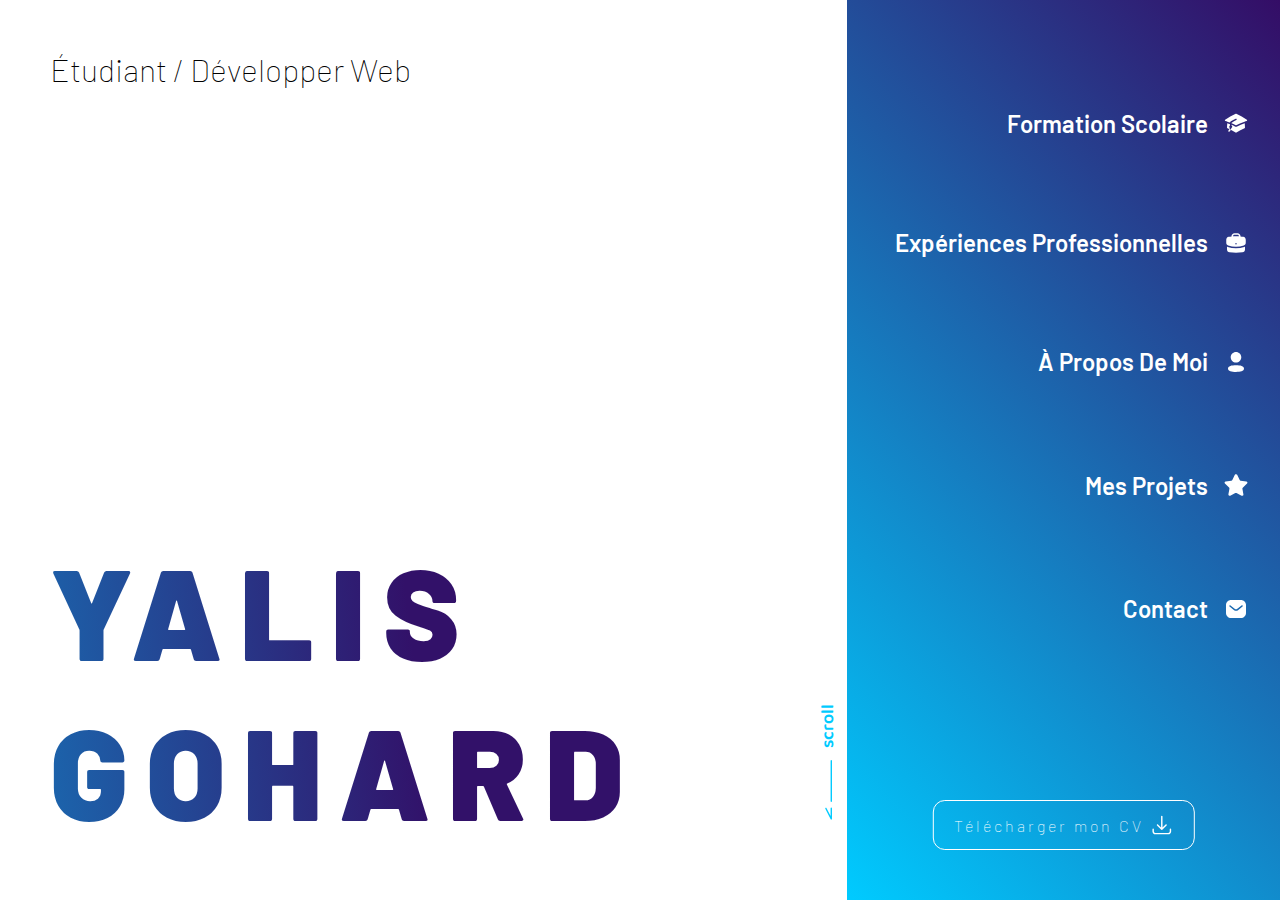
<file: index.html>
<!DOCTYPE html>
<html lang="en">
  <head>
    <meta charset="UTF-8" />
    <meta name="viewport" content="width=device-width, initial-scale=1.0" />
    <link rel="stylesheet" href="src/style/style.css" />
    <link rel="icon" href="src/img/pp.png" type="image/png" />
    <title>Yalis Gohard | Portfolio</title>
  </head>
  <body>
    <nav id="main-nav">
      <ul>
        <li>
          <a href="#formation-scolaire">
            <span>Formation Scolaire</span>
            <svg
              width="32"
              height="32"
              viewBox="0 0 32 32"
              fill="none"
              xmlns="http://www.w3.org/2000/svg"
            >
              <path
                d="M15.5997 3.74039C15.855 3.62886 16.1452 3.62886 16.4005 3.74039C21.3589 5.90681 26.0583 8.55516 30.4394 11.6261C30.7564 11.8483 30.9167 12.2336 30.8508 12.6151C30.7849 12.9967 30.5047 13.3059 30.1315 13.4089C29.2182 13.661 28.3129 13.9325 27.4158 14.2218C23.7743 15.3962 20.269 16.8738 16.9295 18.625L16.9252 18.6273C16.7738 18.7067 16.6227 18.7867 16.472 18.8672C16.1775 19.0246 15.8239 19.0246 15.5294 18.8672C15.3773 18.7859 15.2248 18.7052 15.0719 18.625C13.4206 17.7591 11.7288 16.9601 10 16.2315V15.9333C10 15.7581 10.0899 15.6027 10.229 15.5185C12.2358 14.3027 14.3058 13.1809 16.433 12.1591C16.9308 11.92 17.1405 11.3226 16.9014 10.8248C16.6623 10.3269 16.0649 10.1172 15.567 10.3563C13.3814 11.4062 11.2545 12.5588 9.19266 13.8079C8.58815 14.1741 8.18177 14.7735 8.04809 15.445C6.9082 15.0066 5.75332 14.5981 4.58439 14.2212C3.68729 13.9319 2.78192 13.6609 1.86873 13.4089C1.4955 13.3059 1.21528 12.9967 1.14939 12.6151C1.08349 12.2336 1.24377 11.8483 1.56082 11.6261C5.94194 8.55515 10.6413 5.90681 15.5997 3.74039Z"
                fill="currentColor"
              />
              <path
                d="M17.4145 20.6312C20.6663 18.8937 24.0828 17.4249 27.6344 16.2541C27.8134 18.1405 27.9277 20.0457 27.975 21.9673C27.9852 22.3796 27.7412 22.7558 27.3606 22.9147C23.5591 24.5019 19.9432 26.4454 16.5546 28.7036C16.2188 28.9274 15.7813 28.9274 15.4455 28.7036C12.0569 26.4454 8.44097 24.5019 4.63946 22.9147C4.25888 22.7558 4.01488 22.3796 4.02504 21.9673C4.07238 20.0455 4.18668 18.1403 4.3657 16.2537C5.5937 16.6585 6.80554 17.0989 8 17.5737V19.2676C7.4022 19.6134 7 20.2597 7 21C7 21.6604 7.32011 22.2461 7.81363 22.6103C7.69427 23.1178 7.51763 23.6144 7.28369 24.09C7.88729 24.3749 8.48571 24.6689 9.0788 24.9719C9.41658 24.2849 9.66149 23.5639 9.81352 22.8276C10.5127 22.5159 11 21.8149 11 21C11 20.2597 10.5978 19.6134 10 19.2676V18.4079C11.5619 19.0903 13.0918 19.8324 14.5869 20.6312C15.4703 21.1033 16.5311 21.1033 17.4145 20.6312Z"
                fill="currentColor"
              />
              <path
                d="M5.94963 25.9497C6.50847 25.3909 6.95336 24.7614 7.28369 24.09C7.88729 24.3749 8.48571 24.6689 9.0788 24.9719C8.65406 25.8357 8.08218 26.6456 7.36384 27.3639C6.97332 27.7545 6.34016 27.7545 5.94963 27.3639C5.55911 26.9734 5.55911 26.3403 5.94963 25.9497Z"
                fill="currentColor"
              />
            </svg>
          </a>
        </li>
        <li>
          <a href="#experiences-professionnelle">
            <span>Expériences Professionnelles</span>
            <svg
              width="32"
              height="32"
              viewBox="0 0 32 32"
              fill="none"
              xmlns="http://www.w3.org/2000/svg"
            >
              <path
                fill-rule="evenodd"
                clip-rule="evenodd"
                d="M10 7C10 4.79086 11.7909 3 14 3H18C20.2091 3 22 4.79086 22 7V7.2733C23.2433 7.38712 24.4765 7.53595 25.6987 7.71882C27.6375 8.00891 29 9.69551 29 11.6076V15.6519C29 17.2667 28.0218 18.7883 26.4183 19.3214C23.1421 20.4107 19.6389 21 16 21C12.3612 21 8.85789 20.4106 5.58169 19.3214C3.97819 18.7883 3 17.2667 3 15.6518V11.6076C3 9.69551 4.36254 8.00891 6.30128 7.71882C7.52347 7.53595 8.75671 7.38712 10 7.2733V7ZM20 7V7.1211C18.6769 7.04075 17.3431 7 16 7C14.6569 7 13.3231 7.04075 12 7.1211V7C12 5.89543 12.8954 5 14 5H18C19.1046 5 20 5.89543 20 7ZM16 18C16.5523 18 17 17.5523 17 17C17 16.4477 16.5523 16 16 16C15.4477 16 15 16.4477 15 17C15 17.5523 15.4477 18 16 18Z"
                fill="currentColor"
              />
              <path
                d="M4 24.5333V20.8052C4.29738 20.9683 4.61463 21.1075 4.95071 21.2193C8.42783 22.3753 12.144 23 16 23C19.856 23 23.5722 22.3753 27.0493 21.2193C27.3854 21.1076 27.7026 20.9684 28 20.8053V24.5333C28 26.4692 26.6037 28.17 24.6358 28.4313C21.81 28.8064 18.9274 29 16 29C13.0726 29 10.19 28.8064 7.36418 28.4313C5.39632 28.17 4 26.4692 4 24.5333Z"
                fill="currentColor"
              />
            </svg>
          </a>
        </li>
        <li>
          <a href="#a-propos-de-moi">
            <span>à Propos de moi</span>
            <svg
              width="32"
              height="32"
              viewBox="0 0 32 32"
              fill="none"
              xmlns="http://www.w3.org/2000/svg"
            >
              <path
                fill-rule="evenodd"
                clip-rule="evenodd"
                d="M23.0586 9.72136C23.0586 13.6374 19.9188 16.7774 16 16.7774C12.0825 16.7774 8.94133 13.6374 8.94133 9.72136C8.94133 5.80532 12.0825 2.66663 16 2.66663C19.9188 2.66663 23.0586 5.80532 23.0586 9.72136ZM16 29.3333C10.2165 29.3333 5.33331 28.3933 5.33331 24.7666C5.33331 21.1385 10.2472 20.2319 16 20.2319C21.7848 20.2319 26.6666 21.1719 26.6666 24.7986C26.6666 28.4266 21.7528 29.3333 16 29.3333Z"
                fill="currentColor"
              />
            </svg>
          </a>
        </li>
        <li>
          <a href="#mes-projets">
            <span>Mes Projets</span>
            <svg
              width="40"
              height="40"
              viewBox="6 0 28 40"
              fill="none"
              xmlns="http://www.w3.org/2000/svg"
            >
              <path
                d="M27.8913 23.0935C27.546 23.4282 27.3873 23.9122 27.466 24.3868L28.6513 30.9468C28.7513 31.5028 28.5166 32.0655 28.0513 32.3868C27.5953 32.7202 26.9886 32.7602 26.4913 32.4935L20.586 29.4135C20.3806 29.3042 20.1526 29.2455 19.9193 29.2388H19.558C19.4326 29.2575 19.31 29.2975 19.198 29.3588L13.2913 32.4535C12.9993 32.6002 12.6686 32.6522 12.3446 32.6002C11.5553 32.4508 11.0286 31.6988 11.158 30.9055L12.3446 24.3455C12.4233 23.8668 12.2646 23.3802 11.9193 23.0402L7.10464 18.3735C6.70197 17.9828 6.56197 17.3962 6.74597 16.8668C6.92464 16.3388 7.38064 15.9535 7.93131 15.8668L14.558 14.9055C15.062 14.8535 15.5046 14.5468 15.7313 14.0935L18.6513 8.10683C18.7206 7.9735 18.81 7.85083 18.918 7.74683L19.038 7.6535C19.1006 7.58416 19.1726 7.52683 19.2526 7.48016L19.398 7.42683L19.6246 7.3335H20.186C20.6873 7.3855 21.1286 7.6855 21.3593 8.1335L24.318 14.0935C24.5313 14.5295 24.946 14.8322 25.4246 14.9055L32.0513 15.8668C32.6113 15.9468 33.0793 16.3335 33.2646 16.8668C33.4393 17.4015 33.2886 17.9882 32.878 18.3735L27.8913 23.0935Z"
                fill="currentColor"
              />
            </svg>
          </a>
        </li>
        <li>
          <a href="#contact">
            <span>Contact</span>
            <svg
              width="32"
              height="32"
              viewBox="0 0 32 32"
              fill="none"
              xmlns="http://www.w3.org/2000/svg"
            >
              <path
                fill-rule="evenodd"
                clip-rule="evenodd"
                d="M22.5858 4C24.3738 4 26.0938 4.70667 27.3592 5.97467C28.6258 7.24 29.3338 8.94667 29.3338 10.7333V21.2667C29.3338 24.9867 26.3072 28 22.5858 28H9.41384C5.69251 28 2.66718 24.9867 2.66718 21.2667V10.7333C2.66718 7.01333 5.67917 4 9.41384 4H22.5858ZM24.7072 12.72L24.8138 12.6133C25.1325 12.2267 25.1325 11.6667 24.7992 11.28C24.6138 11.0813 24.3592 10.96 24.0938 10.9333C23.8138 10.9187 23.5472 11.0133 23.3458 11.2L17.3338 16C16.5605 16.6413 15.4525 16.6413 14.6672 16L8.66718 11.2C8.25251 10.8933 7.67918 10.9333 7.33384 11.2933C6.97384 11.6533 6.93384 12.2267 7.23918 12.6267L7.41384 12.8L13.4805 17.5333C14.2272 18.12 15.1325 18.44 16.0805 18.44C17.0258 18.44 17.9472 18.12 18.6925 17.5333L24.7072 12.72Z"
                fill="currentColor"
              />
            </svg>
          </a>
        </li>
      </ul>
      <div>
        <a href="src/img/CV.pdf" download="Yalis Gohard - CV">
          Télécharger mon CV
          <svg
            width="25"
            height="24"
            viewBox="0 0 25 24"
            fill="none"
            xmlns="http://www.w3.org/2000/svg"
          >
            <path
              fill-rule="evenodd"
              clip-rule="evenodd"
              d="M12.5 2.25C12.9142 2.25 13.25 2.58579 13.25 3V14.6893L16.4697 11.4697C16.7626 11.1768 17.2374 11.1768 17.5303 11.4697C17.8232 11.7626 17.8232 12.2374 17.5303 12.5303L13.0303 17.0303C12.7374 17.3232 12.2626 17.3232 11.9697 17.0303L7.46967 12.5303C7.17678 12.2374 7.17678 11.7626 7.46967 11.4697C7.76256 11.1768 8.23744 11.1768 8.53033 11.4697L11.75 14.6893V3C11.75 2.58579 12.0858 2.25 12.5 2.25ZM3.5 15.75C3.91421 15.75 4.25 16.0858 4.25 16.5V18.75C4.25 19.5784 4.92157 20.25 5.75 20.25H19.25C20.0784 20.25 20.75 19.5784 20.75 18.75V16.5C20.75 16.0858 21.0858 15.75 21.5 15.75C21.9142 15.75 22.25 16.0858 22.25 16.5V18.75C22.25 20.4069 20.9069 21.75 19.25 21.75H5.75C4.09315 21.75 2.75 20.4069 2.75 18.75V16.5C2.75 16.0858 3.08579 15.75 3.5 15.75Z"
              fill="currentColor"
            />
          </svg>
        </a>
      </div>
    </nav>
    <main>
      <div id="top">
        <p id="job">étudiant / Développer web</p>
        <h1>Yalis<br />Gohard</h1>
        <p id="scroll">
          scroll
          <svg
            width="86"
            height="11"
            viewBox="0 0 86 11"
            fill="none"
            xmlns="http://www.w3.org/2000/svg"
          >
            <path
              fill-rule="evenodd"
              clip-rule="evenodd"
              d="M84.8373 8.4925C85.3896 8.4925 85.8373 8.94021 85.8373 9.4925C85.8373 10.0448 85.3896 10.4925 84.8373 10.4925L26.8373 10.4925C26.285 10.4925 25.8373 10.0448 25.8373 9.4925C25.8373 8.94021 26.285 8.4925 26.8373 8.4925L84.8373 8.4925ZM16.8373 8.4925C17.3896 8.4925 17.8373 8.94021 17.8373 9.4925C17.8373 10.0448 17.3896 10.4925 16.8373 10.4925L1.83728 10.4925C1.76019 10.4925 1.68513 10.4838 1.61305 10.4673C1.21301 10.5096 0.810165 10.3064 0.616638 9.92655C0.365906 9.43446 0.561554 8.83229 1.05365 8.58156L16.0383 0.946487C16.5304 0.695755 17.1326 0.891414 17.3833 1.3835C17.634 1.87559 17.4384 2.47777 16.9463 2.7285L5.63382 8.4925H16.8373Z"
              fill="#00CBFF"
            />
          </svg>
        </p>
      </div>

      <div id="formation-scolaire">
        <div class="container-titre">
          <svg
            width="32"
            height="32"
            viewBox="0 0 32 32"
            fill="none"
            xmlns="http://www.w3.org/2000/svg"
          >
            <path
              d="M15.5997 3.74039C15.855 3.62886 16.1452 3.62886 16.4005 3.74039C21.3589 5.90681 26.0583 8.55516 30.4394 11.6261C30.7564 11.8483 30.9167 12.2336 30.8508 12.6151C30.7849 12.9967 30.5047 13.3059 30.1315 13.4089C29.2182 13.661 28.3129 13.9325 27.4158 14.2218C23.7743 15.3962 20.269 16.8738 16.9295 18.625L16.9252 18.6273C16.7738 18.7067 16.6227 18.7867 16.472 18.8672C16.1775 19.0246 15.8239 19.0246 15.5294 18.8672C15.3773 18.7859 15.2248 18.7052 15.0719 18.625C13.4206 17.7591 11.7288 16.9601 10 16.2315V15.9333C10 15.7581 10.0899 15.6027 10.229 15.5185C12.2358 14.3027 14.3058 13.1809 16.433 12.1591C16.9308 11.92 17.1405 11.3226 16.9014 10.8248C16.6623 10.3269 16.0649 10.1172 15.567 10.3563C13.3814 11.4062 11.2545 12.5588 9.19266 13.8079C8.58815 14.1741 8.18177 14.7735 8.04809 15.445C6.9082 15.0066 5.75332 14.5981 4.58439 14.2212C3.68729 13.9319 2.78192 13.6609 1.86873 13.4089C1.4955 13.3059 1.21528 12.9967 1.14939 12.6151C1.08349 12.2336 1.24377 11.8483 1.56082 11.6261C5.94194 8.55515 10.6413 5.90681 15.5997 3.74039Z"
              fill="currentColor"
            />
            <path
              d="M17.4145 20.6312C20.6663 18.8937 24.0828 17.4249 27.6344 16.2541C27.8134 18.1405 27.9277 20.0457 27.975 21.9673C27.9852 22.3796 27.7412 22.7558 27.3606 22.9147C23.5591 24.5019 19.9432 26.4454 16.5546 28.7036C16.2188 28.9274 15.7813 28.9274 15.4455 28.7036C12.0569 26.4454 8.44097 24.5019 4.63946 22.9147C4.25888 22.7558 4.01488 22.3796 4.02504 21.9673C4.07238 20.0455 4.18668 18.1403 4.3657 16.2537C5.5937 16.6585 6.80554 17.0989 8 17.5737V19.2676C7.4022 19.6134 7 20.2597 7 21C7 21.6604 7.32011 22.2461 7.81363 22.6103C7.69427 23.1178 7.51763 23.6144 7.28369 24.09C7.88729 24.3749 8.48571 24.6689 9.0788 24.9719C9.41658 24.2849 9.66149 23.5639 9.81352 22.8276C10.5127 22.5159 11 21.8149 11 21C11 20.2597 10.5978 19.6134 10 19.2676V18.4079C11.5619 19.0903 13.0918 19.8324 14.5869 20.6312C15.4703 21.1033 16.5311 21.1033 17.4145 20.6312Z"
              fill="currentColor"
            />
            <path
              d="M5.94963 25.9497C6.50847 25.3909 6.95336 24.7614 7.28369 24.09C7.88729 24.3749 8.48571 24.6689 9.0788 24.9719C8.65406 25.8357 8.08218 26.6456 7.36384 27.3639C6.97332 27.7545 6.34016 27.7545 5.94963 27.3639C5.55911 26.9734 5.55911 26.3403 5.94963 25.9497Z"
              fill="currentColor"
            />
          </svg>
          <h2>Formation Scolaire</h2>
          <hr />
        </div>

        <div class="container">
          <div class="container-school">
            <h3>Supinfo - Caen</h3>
            <div>
              <p>Bachelor of Engineering 2</p>
              <p>2022 | 2024</p>
            </div>
            <p class="description">
              Deuxième année de bachelor en cour d'obtention.
            </p>
          </div>
          <div class="container-school">
            <h3>lycée le verrier - Saint lô</h3>
            <div>
              <p>baccalauréat général</p>
              <p>2019 | 2022</p>
            </div>
            <p class="description">
              Spécialités Maths et NSI. Diplômé avec mention bien.
            </p>
          </div>
        </div>
      </div>

      <div id="experiences-professionnelle">
        <div class="container-titre">
          <svg
            width="32"
            height="32"
            viewBox="0 0 32 32"
            fill="none"
            xmlns="http://www.w3.org/2000/svg"
          >
            <path
              fill-rule="evenodd"
              clip-rule="evenodd"
              d="M10 7C10 4.79086 11.7909 3 14 3H18C20.2091 3 22 4.79086 22 7V7.2733C23.2433 7.38712 24.4765 7.53595 25.6987 7.71882C27.6375 8.00891 29 9.69551 29 11.6076V15.6519C29 17.2667 28.0218 18.7883 26.4183 19.3214C23.1421 20.4107 19.6389 21 16 21C12.3612 21 8.85789 20.4106 5.58169 19.3214C3.97819 18.7883 3 17.2667 3 15.6518V11.6076C3 9.69551 4.36254 8.00891 6.30128 7.71882C7.52347 7.53595 8.75671 7.38712 10 7.2733V7ZM20 7V7.1211C18.6769 7.04075 17.3431 7 16 7C14.6569 7 13.3231 7.04075 12 7.1211V7C12 5.89543 12.8954 5 14 5H18C19.1046 5 20 5.89543 20 7ZM16 18C16.5523 18 17 17.5523 17 17C17 16.4477 16.5523 16 16 16C15.4477 16 15 16.4477 15 17C15 17.5523 15.4477 18 16 18Z"
              fill="currentColor"
            />
            <path
              d="M4 24.5333V20.8052C4.29738 20.9683 4.61463 21.1075 4.95071 21.2193C8.42783 22.3753 12.144 23 16 23C19.856 23 23.5722 22.3753 27.0493 21.2193C27.3854 21.1076 27.7026 20.9684 28 20.8053V24.5333C28 26.4692 26.6037 28.17 24.6358 28.4313C21.81 28.8064 18.9274 29 16 29C13.0726 29 10.19 28.8064 7.36418 28.4313C5.39632 28.17 4 26.4692 4 24.5333Z"
              fill="currentColor"
            />
          </svg>
          <h2>Expériences Professionnelles</h2>
          <hr />
        </div>

        <div class="container">
          <div class="container-experience">
            <h3>développeur web</h3>
            <div>
              <p>Carnaval étudiant de caen</p>
              <p>07/2023 | 09/2023</p>
            </div>
            <p class="description">
              Pendant mon stage, j’ai conçu et développé le site web du Carnaval
              Étudiant de Caen.
            </p>
          </div>
          <div class="container-experience">
            <h3>Baby-sitter</h3>
            <div>
              <p>Baudre</p>
              <p>09/2022 | 12/2023</p>
            </div>
            <p class="description">
              Chaque samedi matin, j’assure la garde de trois enfants âgés de 6
              à 10 ans.
            </p>
          </div>
          <div class="container-experience">
            <h3>Poseur</h3>
            <div>
              <p>Publicité françois</p>
              <p>05/2023</p>
            </div>
            <ul class="description">
              <li>Travaille en coordination avec un coéquipier.</li>
              <li>Adaptabilité.</li>
            </ul>
          </div>
          <div class="container-experience">
            <h3>Manutentionnaire de quai</h3>
            <div>
              <p>Normatrans</p>
              <p>09/2022</p>
            </div>
            <ul class="description">
              <li>Travailler en équipe</li>
              <li>Un travail physique</li>
              <li>heure de nuit | 3h - 12h</li>
            </ul>
          </div>
          <div class="container-experience">
            <h3>Ostréiculteur</h3>
            <div>
              <p>Earl perron</p>
              <p>08/2021</p>
            </div>
            <ul class="description">
              <li>Travaille d'équipe.</li>
              <li>Flexibilité des horaires.</li>
              <li>Un travail physique.</li>
            </ul>
          </div>
          <div class="container-experience">
            <h3>Service informatique</h3>
            <div>
              <p>Maitres laitiers du cotentin</p>
              <p>2021</p>
            </div>
            <p class="description">
              Lors de ce stage, j’ai eu l’opportunité de découvrir les
              différents métiers du service informatique au sein de l’usine de
              Sottevast.
            </p>
          </div>
          <div class="container-experience">
            <h3>ingénieur agroalimentaire</h3>
            <div>
              <p>algaia</p>
              <p>12/2019</p>
            </div>
            <p class="description">
              Pendant mon stage, j’ai eu l’opportunité d’observer des travaux de
              recherche sur la valorisation des algues.
            </p>
          </div>
        </div>
      </div>

      <div id="a-propos-de-moi">
        <div class="container-titre">
          <svg
            width="32"
            height="32"
            viewBox="0 0 32 32"
            fill="none"
            xmlns="http://www.w3.org/2000/svg"
          >
            <path
              fill-rule="evenodd"
              clip-rule="evenodd"
              d="M23.0586 9.72136C23.0586 13.6374 19.9188 16.7774 16 16.7774C12.0825 16.7774 8.94133 13.6374 8.94133 9.72136C8.94133 5.80532 12.0825 2.66663 16 2.66663C19.9188 2.66663 23.0586 5.80532 23.0586 9.72136ZM16 29.3333C10.2165 29.3333 5.33331 28.3933 5.33331 24.7666C5.33331 21.1385 10.2472 20.2319 16 20.2319C21.7848 20.2319 26.6666 21.1719 26.6666 24.7986C26.6666 28.4266 21.7528 29.3333 16 29.3333Z"
              fill="currentColor"
            />
          </svg>
          <h2>à propos de moi</h2>
          <hr />
        </div>
        <p class="presentation">
          Actuellement en deuxième année d’un cursus de 5 ans préparant au titre
          d’Expert en Management des Systèmes d’Information à l’école SupInfo
          Caen. Développeur junior depuis ces 4 dernières années, et j’ai acquis
          une solide expérience dans des langages tels que Python, Java et C++.
          Mon domaine de prédilection est le développement web, où j’ai
          travaillé avec PHP, JavaScript, ainsi que divers frameworks associés.
        </p>
        <div class="container">
          <div class="competences">
            <h2>Compétences</h2>
            <ul class="description">
              <li>🕸️ HTML/CSS/JavaScript/PHP</li>
              <li>👨‍💻 Python, C, C++, Java</li>
              <li>✨ React, Nodejs</li>
              <li>🐘 Wordpress</li>
              <br />
              <li>👥 Travailler en équipe</li>
              <li>🔃 Adaptabilité</li>
              <li>💭 Créativité</li>
            </ul>
          </div>
          <div class="centres-d-interet">
            <h2>Centres d'intérêt</h2>
            <ul class="description">
              <li>🏍️ Moto</li>
              <li>💻 Développement web</li>
              <li>🏋️‍♂️ Développement musculaire</li>
            </ul>
          </div>
        </div>
      </div>

      <div id="mes-projets">
        <div class="container-titre">
          <svg
            width="40"
            height="40"
            viewBox="6 0 28 40"
            fill="none"
            xmlns="http://www.w3.org/2000/svg"
          >
            <path
              d="M27.8913 23.0935C27.546 23.4282 27.3873 23.9122 27.466 24.3868L28.6513 30.9468C28.7513 31.5028 28.5166 32.0655 28.0513 32.3868C27.5953 32.7202 26.9886 32.7602 26.4913 32.4935L20.586 29.4135C20.3806 29.3042 20.1526 29.2455 19.9193 29.2388H19.558C19.4326 29.2575 19.31 29.2975 19.198 29.3588L13.2913 32.4535C12.9993 32.6002 12.6686 32.6522 12.3446 32.6002C11.5553 32.4508 11.0286 31.6988 11.158 30.9055L12.3446 24.3455C12.4233 23.8668 12.2646 23.3802 11.9193 23.0402L7.10464 18.3735C6.70197 17.9828 6.56197 17.3962 6.74597 16.8668C6.92464 16.3388 7.38064 15.9535 7.93131 15.8668L14.558 14.9055C15.062 14.8535 15.5046 14.5468 15.7313 14.0935L18.6513 8.10683C18.7206 7.9735 18.81 7.85083 18.918 7.74683L19.038 7.6535C19.1006 7.58416 19.1726 7.52683 19.2526 7.48016L19.398 7.42683L19.6246 7.3335H20.186C20.6873 7.3855 21.1286 7.6855 21.3593 8.1335L24.318 14.0935C24.5313 14.5295 24.946 14.8322 25.4246 14.9055L32.0513 15.8668C32.6113 15.9468 33.0793 16.3335 33.2646 16.8668C33.4393 17.4015 33.2886 17.9882 32.878 18.3735L27.8913 23.0935Z"
              fill="currentColor"
            />
          </svg>
          <h2>Mes Projets</h2>
          <hr />
        </div>
        <div class="container-projets">
          <div class="projet">
            <h3>Puissance 4</h3>
            <div class="cropimg">
              <img src="src/img/puissance4.png" alt="" />
            </div>
            <p class="description">
              Réalisé en première année, ce Puissance 4 fut ma première
              expérience avec Matter.js, une solution pour la création de jeux
              en 2D bénéficiant d'une approche réaliste de la physique.
            </p>
            <a href="https://yalis-supinfo.github.io" target="_blank"
              >En Savoir Plus
              <svg
                xmlns="http://www.w3.org/2000/svg"
                width="19"
                height="18"
                viewBox="0 0 19 18"
                fill="none"
              >
                <path
                  fill-rule="evenodd"
                  clip-rule="evenodd"
                  d="M12.0347 1.6875L15.9722 1.6875C16.1214 1.6875 16.2645 1.74676 16.37 1.85225C16.4755 1.95774 16.5347 2.10082 16.5347 2.25V6.1875C16.5347 6.49816 16.2829 6.75 15.9722 6.75C15.6616 6.75 15.4097 6.49816 15.4097 6.1875V3.608L6.24498 12.7727C6.02531 12.9924 5.66915 12.9924 5.44948 12.7727C5.22981 12.5531 5.22981 12.1969 5.44948 11.9773L14.6142 2.8125L12.0347 2.8125C11.7241 2.8125 11.4722 2.56066 11.4722 2.25C11.4722 1.93934 11.7241 1.6875 12.0347 1.6875ZM4.15973 5.0625C3.53841 5.0625 3.03473 5.56618 3.03473 6.1875V14.0625C3.03473 14.6838 3.53841 15.1875 4.15973 15.1875H12.0347C12.656 15.1875 13.1597 14.6838 13.1597 14.0625V7.875C13.1597 7.56434 13.4116 7.3125 13.7222 7.3125C14.0329 7.3125 14.2847 7.56434 14.2847 7.875V14.0625C14.2847 15.3051 13.2774 16.3125 12.0347 16.3125H4.15973C2.91709 16.3125 1.90973 15.3051 1.90973 14.0625V6.1875C1.90973 4.94486 2.91709 3.9375 4.15973 3.9375H10.3472C10.6579 3.9375 10.9097 4.18934 10.9097 4.5C10.9097 4.81066 10.6579 5.0625 10.3472 5.0625H4.15973Z"
                  fill="#0F172A"
                />
              </svg>
            </a>
          </div>

          <div class="projet">
            <h3>Fox & Geese</h3>
            <div class="cropimg">
              <img src="src/img/fox&geese.png" alt="" />
            </div>
            <p class="description">
              Pour le projet de fin de ma première année a Supinfo j'ai réalisé
              le jeu Fox & Geese en python avec la bibliothèque pygame.
            </p>
            <a href="https://github.com/Yalis-supinfo/Fox-Geese" target="_blank"
              >En Savoir Plus
              <svg
                xmlns="http://www.w3.org/2000/svg"
                width="19"
                height="18"
                viewBox="0 0 19 18"
                fill="none"
              >
                <path
                  fill-rule="evenodd"
                  clip-rule="evenodd"
                  d="M12.0347 1.6875L15.9722 1.6875C16.1214 1.6875 16.2645 1.74676 16.37 1.85225C16.4755 1.95774 16.5347 2.10082 16.5347 2.25V6.1875C16.5347 6.49816 16.2829 6.75 15.9722 6.75C15.6616 6.75 15.4097 6.49816 15.4097 6.1875V3.608L6.24498 12.7727C6.02531 12.9924 5.66915 12.9924 5.44948 12.7727C5.22981 12.5531 5.22981 12.1969 5.44948 11.9773L14.6142 2.8125L12.0347 2.8125C11.7241 2.8125 11.4722 2.56066 11.4722 2.25C11.4722 1.93934 11.7241 1.6875 12.0347 1.6875ZM4.15973 5.0625C3.53841 5.0625 3.03473 5.56618 3.03473 6.1875V14.0625C3.03473 14.6838 3.53841 15.1875 4.15973 15.1875H12.0347C12.656 15.1875 13.1597 14.6838 13.1597 14.0625V7.875C13.1597 7.56434 13.4116 7.3125 13.7222 7.3125C14.0329 7.3125 14.2847 7.56434 14.2847 7.875V14.0625C14.2847 15.3051 13.2774 16.3125 12.0347 16.3125H4.15973C2.91709 16.3125 1.90973 15.3051 1.90973 14.0625V6.1875C1.90973 4.94486 2.91709 3.9375 4.15973 3.9375H10.3472C10.6579 3.9375 10.9097 4.18934 10.9097 4.5C10.9097 4.81066 10.6579 5.0625 10.3472 5.0625H4.15973Z"
                  fill="#0F172A"
                />
              </svg>
            </a>
          </div>

          <div class="projet">
            <h3>Mon Coiffeur Exclusif</h3>
            <div class="cropimg">
              <img src="src/img/coiffeur-exclusif.png" alt="" />
            </div>
            <p class="description">
              En réalisation de mon premier site internet professionnel. Fais
              pour le salon de coiffure Mon Coiffeur Exclusif.
            </p>
            <a href="" onclick="alert('le projet n\'est pas encore disponible')"
              >En Savoir Plus
              <svg
                xmlns="http://www.w3.org/2000/svg"
                width="19"
                height="18"
                viewBox="0 0 19 18"
                fill="none"
              >
                <path
                  fill-rule="evenodd"
                  clip-rule="evenodd"
                  d="M12.0347 1.6875L15.9722 1.6875C16.1214 1.6875 16.2645 1.74676 16.37 1.85225C16.4755 1.95774 16.5347 2.10082 16.5347 2.25V6.1875C16.5347 6.49816 16.2829 6.75 15.9722 6.75C15.6616 6.75 15.4097 6.49816 15.4097 6.1875V3.608L6.24498 12.7727C6.02531 12.9924 5.66915 12.9924 5.44948 12.7727C5.22981 12.5531 5.22981 12.1969 5.44948 11.9773L14.6142 2.8125L12.0347 2.8125C11.7241 2.8125 11.4722 2.56066 11.4722 2.25C11.4722 1.93934 11.7241 1.6875 12.0347 1.6875ZM4.15973 5.0625C3.53841 5.0625 3.03473 5.56618 3.03473 6.1875V14.0625C3.03473 14.6838 3.53841 15.1875 4.15973 15.1875H12.0347C12.656 15.1875 13.1597 14.6838 13.1597 14.0625V7.875C13.1597 7.56434 13.4116 7.3125 13.7222 7.3125C14.0329 7.3125 14.2847 7.56434 14.2847 7.875V14.0625C14.2847 15.3051 13.2774 16.3125 12.0347 16.3125H4.15973C2.91709 16.3125 1.90973 15.3051 1.90973 14.0625V6.1875C1.90973 4.94486 2.91709 3.9375 4.15973 3.9375H10.3472C10.6579 3.9375 10.9097 4.18934 10.9097 4.5C10.9097 4.81066 10.6579 5.0625 10.3472 5.0625H4.15973Z"
                  fill="#0F172A"
                />
              </svg>
            </a>
          </div>

          <div class="projet">
            <h3>Mini Noms</h3>
            <div class="cropimg">
              <img src="src/img/image.png" alt="" />
            </div>
            <p class="description">
              MiniNoms est un projet réalisé en React.js en front-end et une API
              JavaScript en back-end pour générer des étiquettes personnalisées
              au format PDF à partir d'une liste de prénoms et d'une image de
              fond.
            </p>
            <a href="" onclick="alert('le projet n\'est pas encore disponible')"
              >En Savoir Plus
              <svg
                xmlns="http://www.w3.org/2000/svg"
                width="19"
                height="18"
                viewBox="0 0 19 18"
                fill="none"
              >
                <path
                  fill-rule="evenodd"
                  clip-rule="evenodd"
                  d="M12.0347 1.6875L15.9722 1.6875C16.1214 1.6875 16.2645 1.74676 16.37 1.85225C16.4755 1.95774 16.5347 2.10082 16.5347 2.25V6.1875C16.5347 6.49816 16.2829 6.75 15.9722 6.75C15.6616 6.75 15.4097 6.49816 15.4097 6.1875V3.608L6.24498 12.7727C6.02531 12.9924 5.66915 12.9924 5.44948 12.7727C5.22981 12.5531 5.22981 12.1969 5.44948 11.9773L14.6142 2.8125L12.0347 2.8125C11.7241 2.8125 11.4722 2.56066 11.4722 2.25C11.4722 1.93934 11.7241 1.6875 12.0347 1.6875ZM4.15973 5.0625C3.53841 5.0625 3.03473 5.56618 3.03473 6.1875V14.0625C3.03473 14.6838 3.53841 15.1875 4.15973 15.1875H12.0347C12.656 15.1875 13.1597 14.6838 13.1597 14.0625V7.875C13.1597 7.56434 13.4116 7.3125 13.7222 7.3125C14.0329 7.3125 14.2847 7.56434 14.2847 7.875V14.0625C14.2847 15.3051 13.2774 16.3125 12.0347 16.3125H4.15973C2.91709 16.3125 1.90973 15.3051 1.90973 14.0625V6.1875C1.90973 4.94486 2.91709 3.9375 4.15973 3.9375H10.3472C10.6579 3.9375 10.9097 4.18934 10.9097 4.5C10.9097 4.81066 10.6579 5.0625 10.3472 5.0625H4.15973Z"
                  fill="#0F172A"
                />
              </svg>
            </a>
          </div>
          <div class="projet">
            <h3>Carrière en Construction</h3>
            <div class="cropimg">
              <img src="src/img/construction.jpg" alt="" />
            </div>
            <p class="description">
              Carrière en construction, veuillez patienter pour avoir plus de
              projet à consulter...
            </p>
            <a href=""
              >En Savoir Plus
              <svg
                xmlns="http://www.w3.org/2000/svg"
                width="19"
                height="18"
                viewBox="0 0 19 18"
                fill="none"
              >
                <path
                  fill-rule="evenodd"
                  clip-rule="evenodd"
                  d="M12.0347 1.6875L15.9722 1.6875C16.1214 1.6875 16.2645 1.74676 16.37 1.85225C16.4755 1.95774 16.5347 2.10082 16.5347 2.25V6.1875C16.5347 6.49816 16.2829 6.75 15.9722 6.75C15.6616 6.75 15.4097 6.49816 15.4097 6.1875V3.608L6.24498 12.7727C6.02531 12.9924 5.66915 12.9924 5.44948 12.7727C5.22981 12.5531 5.22981 12.1969 5.44948 11.9773L14.6142 2.8125L12.0347 2.8125C11.7241 2.8125 11.4722 2.56066 11.4722 2.25C11.4722 1.93934 11.7241 1.6875 12.0347 1.6875ZM4.15973 5.0625C3.53841 5.0625 3.03473 5.56618 3.03473 6.1875V14.0625C3.03473 14.6838 3.53841 15.1875 4.15973 15.1875H12.0347C12.656 15.1875 13.1597 14.6838 13.1597 14.0625V7.875C13.1597 7.56434 13.4116 7.3125 13.7222 7.3125C14.0329 7.3125 14.2847 7.56434 14.2847 7.875V14.0625C14.2847 15.3051 13.2774 16.3125 12.0347 16.3125H4.15973C2.91709 16.3125 1.90973 15.3051 1.90973 14.0625V6.1875C1.90973 4.94486 2.91709 3.9375 4.15973 3.9375H10.3472C10.6579 3.9375 10.9097 4.18934 10.9097 4.5C10.9097 4.81066 10.6579 5.0625 10.3472 5.0625H4.15973Z"
                  fill="#0F172A"
                />
              </svg>
            </a>
          </div>
        </div>
      </div>

      <div id="contact">
        <div class="container-titre">
          <svg
            width="32"
            height="32"
            viewBox="0 0 32 32"
            fill="none"
            xmlns="http://www.w3.org/2000/svg"
          >
            <path
              fill-rule="evenodd"
              clip-rule="evenodd"
              d="M22.5858 4C24.3738 4 26.0938 4.70667 27.3592 5.97467C28.6258 7.24 29.3338 8.94667 29.3338 10.7333V21.2667C29.3338 24.9867 26.3072 28 22.5858 28H9.41384C5.69251 28 2.66718 24.9867 2.66718 21.2667V10.7333C2.66718 7.01333 5.67917 4 9.41384 4H22.5858ZM24.7072 12.72L24.8138 12.6133C25.1325 12.2267 25.1325 11.6667 24.7992 11.28C24.6138 11.0813 24.3592 10.96 24.0938 10.9333C23.8138 10.9187 23.5472 11.0133 23.3458 11.2L17.3338 16C16.5605 16.6413 15.4525 16.6413 14.6672 16L8.66718 11.2C8.25251 10.8933 7.67918 10.9333 7.33384 11.2933C6.97384 11.6533 6.93384 12.2267 7.23918 12.6267L7.41384 12.8L13.4805 17.5333C14.2272 18.12 15.1325 18.44 16.0805 18.44C17.0258 18.44 17.9472 18.12 18.6925 17.5333L24.7072 12.72Z"
              fill="currentColor"
            />
          </svg>
          <h2>Contact</h2>
          <hr />
        </div>
        <div id="container-contact">
          <form action="https://formspree.io/f/xdorqydj" method="post">
            <div id="conatiner-email">
              <label for="email">Email</label>
              <input type="email" name="email" id="email" required />
            </div>
            <div id="conatiner-message">
              <label for="message">Message</label>
              <textarea
                type="message"
                name="message"
                id="message"
                required
              ></textarea>
            </div>
            <button type="submit">
              Envoyer
              <svg
                width="20"
                height="20"
                viewBox="0 0 20 20"
                fill="none"
                xmlns="http://www.w3.org/2000/svg"
              >
                <path
                  d="M19.4354 0.581983C18.9352 0.0685981 18.1949 -0.122663 17.5046 0.0786645L1.408 4.75952C0.679698 4.96186 0.163487 5.54269 0.0244302 6.28055C-0.117628 7.0315 0.378575 7.98479 1.02684 8.38342L6.0599 11.4768C6.57611 11.7939 7.24238 11.7144 7.66956 11.2835L13.4329 5.4843C13.723 5.18231 14.2032 5.18231 14.4934 5.4843C14.7835 5.77623 14.7835 6.24935 14.4934 6.55134L8.71999 12.3516C8.29181 12.7814 8.21178 13.4508 8.52691 13.9702L11.6022 19.0538C11.9623 19.6577 12.5826 20 13.2628 20C13.3429 20 13.4329 20 13.513 19.9899C14.2933 19.8893 14.9135 19.3558 15.1436 18.6008L19.9156 2.52479C20.1257 1.84028 19.9356 1.09537 19.4354 0.581983Z"
                  fill="white"
                />
              </svg>
            </button>
          </form>
          <div id="coordonnees">
            <h2>Coordonnées</h2>
            <ul>
              <li>
                <a
                  href="https://maps.app.goo.gl/icngMSd43EXYEHv37"
                  target="_blank"
                >
                  <svg
                    width="18"
                    height="21"
                    viewBox="0 0 18 21"
                    fill="none"
                    xmlns="http://www.w3.org/2000/svg"
                  >
                    <path
                      fill-rule="evenodd"
                      clip-rule="evenodd"
                      d="M8.53975 20.351C8.56995 20.3685 8.59369 20.3821 8.6105 20.3915L8.63843 20.4071C8.8613 20.5294 9.13776 20.5285 9.36084 20.4075L9.3895 20.3915C9.40631 20.3821 9.43005 20.3685 9.46025 20.351C9.52066 20.316 9.60697 20.265 9.7155 20.1982C9.93246 20.0646 10.2388 19.8676 10.6046 19.6091C11.3351 19.0931 12.3097 18.3274 13.2865 17.3273C15.2307 15.3368 17.25 12.3462 17.25 8.5C17.25 3.94365 13.5563 0.25 9 0.25C4.44365 0.25 0.75 3.94365 0.75 8.5C0.75 12.3462 2.76932 15.3368 4.71346 17.3273C5.69025 18.3274 6.66491 19.0931 7.39539 19.6091C7.76125 19.8676 8.06754 20.0646 8.2845 20.1982C8.39303 20.265 8.47934 20.316 8.53975 20.351ZM9 11.5C10.6569 11.5 12 10.1569 12 8.5C12 6.84315 10.6569 5.5 9 5.5C7.34315 5.5 6 6.84315 6 8.5C6 10.1569 7.34315 11.5 9 11.5Z"
                      fill="#10041F"
                    />
                  </svg>
                  Caen, France
                </a>
              </li>
              <li>
                <a href="mailto:yalis.gohard@supinfo.com" target="_blank">
                  <svg
                    width="22"
                    height="18"
                    viewBox="0 0 22 18"
                    fill="none"
                    xmlns="http://www.w3.org/2000/svg"
                  >
                    <path
                      d="M0.5 5.6691V14.25C0.5 15.9069 1.84315 17.25 3.5 17.25H18.5C20.1569 17.25 21.5 15.9069 21.5 14.25V5.6691L12.5723 11.1631C11.6081 11.7564 10.3919 11.7564 9.42771 11.1631L0.5 5.6691Z"
                      fill="#10041F"
                    />
                    <path
                      d="M21.5 3.90783V3.75C21.5 2.09315 20.1569 0.75 18.5 0.75H3.5C1.84315 0.75 0.5 2.09315 0.5 3.75V3.90783L10.2139 9.88558C10.696 10.1823 11.304 10.1823 11.7861 9.88558L21.5 3.90783Z"
                      fill="#10041F"
                    />
                  </svg>
                  yalis.gohard@supinfo.com
                </a>
              </li>
              <li>
                <a href="tel:+33640817711" target="_blank">
                  <svg
                    width="22"
                    height="22"
                    viewBox="0 0 22 22"
                    fill="none"
                    xmlns="http://www.w3.org/2000/svg"
                  >
                    <path
                      fill-rule="evenodd"
                      clip-rule="evenodd"
                      d="M0.5 3.5C0.5 1.84315 1.84315 0.5 3.5 0.5H4.87163C5.732 0.5 6.48197 1.08556 6.69064 1.92025L7.79644 6.34343C7.97941 7.0753 7.70594 7.84555 7.10242 8.29818L5.8088 9.2684C5.67447 9.36915 5.64527 9.51668 5.683 9.61969C6.81851 12.7195 9.28051 15.1815 12.3803 16.317C12.4833 16.3547 12.6309 16.3255 12.7316 16.1912L13.7018 14.8976C14.1545 14.2941 14.9247 14.0206 15.6566 14.2036L20.0798 15.3094C20.9144 15.518 21.5 16.268 21.5 17.1284V18.5C21.5 20.1569 20.1569 21.5 18.5 21.5H16.25C7.55151 21.5 0.5 14.4485 0.5 5.75V3.5Z"
                      fill="#10041F"
                    />
                  </svg>
                  06 40 81 77 11
                </a>
              </li>
              <li>
                <a
                  href="https://www.linkedin.com/in/yalis-gohard/"
                  target="_blank"
                >
                  <svg
                    width="24"
                    height="24"
                    viewBox="0 0 24 24"
                    fill="none"
                    xmlns="http://www.w3.org/2000/svg"
                    xmlns:xlink="http://www.w3.org/1999/xlink"
                  >
                    <rect width="24" height="24" fill="url(#pattern0)" />
                    <defs>
                      <pattern
                        id="pattern0"
                        patternContentUnits="objectBoundingBox"
                        width="1"
                        height="1"
                      >
                        <use
                          xlink:href="#image0_31_1347"
                          transform="scale(0.00195312)"
                        />
                      </pattern>
                      <image
                        id="image0_31_1347"
                        width="512"
                        height="512"
                        xlink:href="[data-uri]"
                      />
                    </defs>
                  </svg>
                  LinkedIn : @yalis-gohard
                </a>
              </li>
            </ul>
          </div>
        </div>
      </div>
      <footer>
        <a href="#top">
          <svg
            width="48"
            height="48"
            viewBox="0 0 48 48"
            fill="none"
            xmlns="http://www.w3.org/2000/svg"
          >
            <path
              fill-rule="evenodd"
              clip-rule="evenodd"
              d="M47.3331 14.4798V33.5432C47.3331 41.7798 42.0341 47.3332 34.1264 47.3332H13.8964C5.98643 47.3332 0.666428 41.7798 0.666428 33.5432V14.4798C0.666428 6.21984 5.98643 0.666504 13.8964 0.666504H34.1264C42.0341 0.666504 47.3331 6.21984 47.3331 14.4798ZM22.2498 18.7032V33.5198C22.2498 34.4998 23.0431 35.2698 23.9998 35.2698C24.9798 35.2698 25.7498 34.4998 25.7498 33.5198V18.7032L31.5131 24.4898C31.8398 24.8165 32.3064 25.0032 32.7498 25.0032C33.1908 25.0032 33.6364 24.8165 33.9864 24.4898C34.6631 23.8132 34.6631 22.6932 33.9864 22.0165L25.2364 13.2198C24.5831 12.5665 23.4164 12.5665 22.7631 13.2198L14.0131 22.0165C13.3364 22.6932 13.3364 23.8132 14.0131 24.4898C14.7131 25.1665 15.8098 25.1665 16.5098 24.4898L22.2498 18.7032Z"
              fill="#32126A"
            />
          </svg>
        </a>
      </footer>
    </main>

    <script>
      let input = document.querySelectorAll("input, textarea");
      console.log(input);

      input.forEach((element) => {
        element.addEventListener("change", () => {
          if (element.value != "") {
            element.classList.add("notempty");
          } else {
            element.classList.remove("notempty");
          }
        });
        element.addEventListener("blur", () => {
          element.classList.add("beselected");
        });
      });
    </script>
  </body>
</html>
</file>
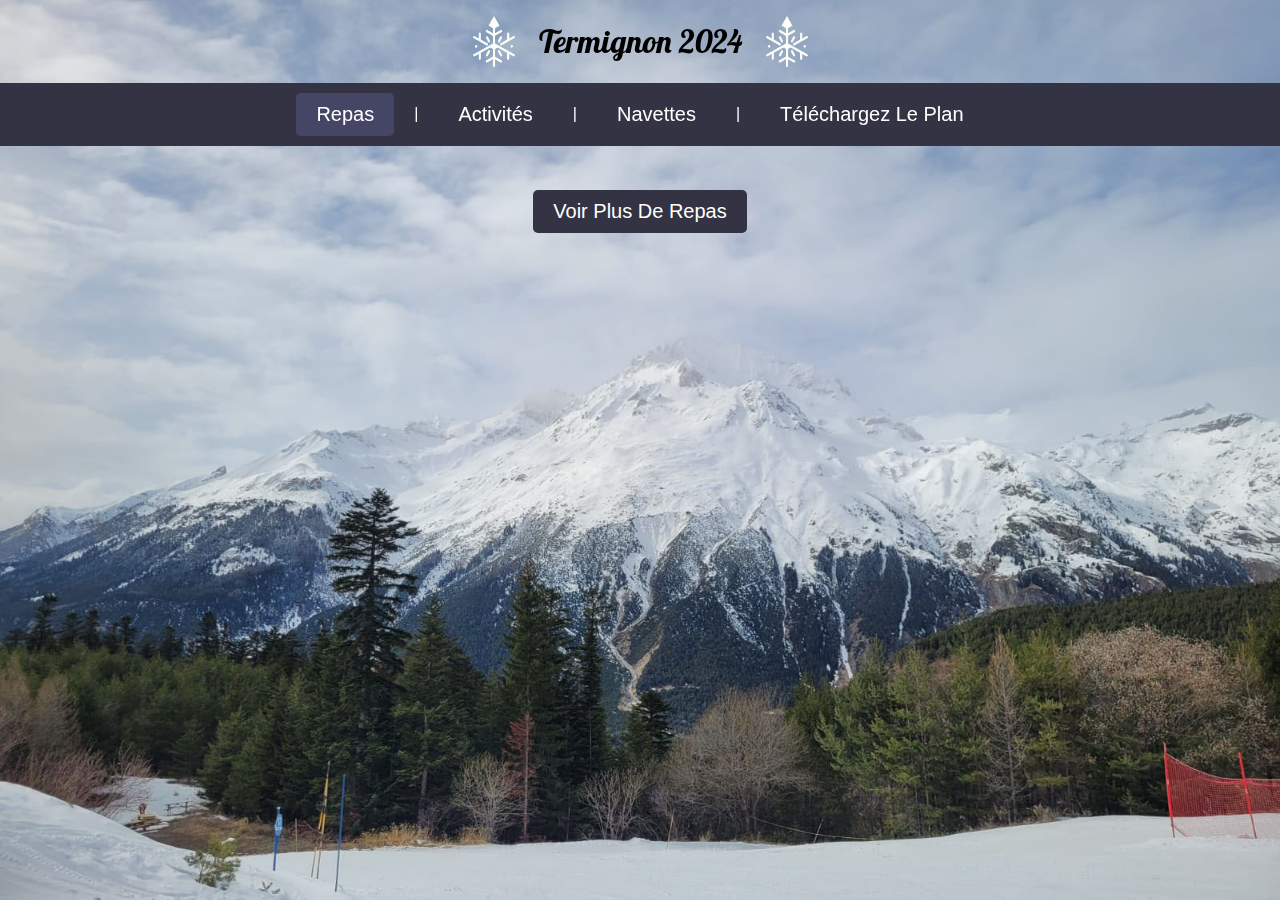
<file: ski/index.html>
<!DOCTYPE html>
<html lang="fr">
  <head>
    <meta charset="UTF-8" />
    <meta name="viewport" content="width=device-width, initial-scale=1.0" />
    <title>Termignon 2024</title>
    <link rel="preconnect" href="https://fonts.googleapis.com" />
    <link rel="icon" href="img/OIG4.png" />
    <link rel="preconnect" href="https://fonts.gstatic.com" crossorigin />
    <link
      href="https://fonts.googleapis.com/css2?family=Lobster&display=swap"
      rel="stylesheet"
    />
    <link rel="stylesheet" href="style.css" />
    <script src="script.js" defer></script>
  </head>
  <body>
    <header>
      <div id="titrePage">
        <img src="img/OIG4.png" width="50px" alt="" />
        <h1>Termignon 2024</h1>
        <img src="img/OIG4.png" width="50px" alt="" />
      </div>
      <nav>
        <button class="active" id="nextmealButton" onclick="afficheNextMeal()">
          Repas
        </button>
        <div class="separateurs">|</div>
        <button id="nextactivitiesButton" onclick="afficheNextActivites()">
          Activités
        </button>
        <div class="separateurs">|</div>
        <button id="navettesButton" onclick="afficheNavettes()">
          Navettes
        </button>
        <div class="separateurs">|</div>
        <button>
          <a href="img/val_cenis_plan_pistes.jpg" download="plan.jpg"
            >Téléchargez le Plan</a
          >
        </button>
      </nav>
    </header>
    <main>
      <div id="meal-container">
        <div id="nextmeal"></div>
        <div id="mealList"></div>
        <button id="mealListButton" onclick="afficheMealList()">
          voir plus de repas
        </button>
        <button id="mealListButtonCache" onclick="chacheMealList()">
          voir moins de repas
        </button>
      </div>

      <div id="activities-container">
        <div id="activitiesList"></div>
      </div>

      <div id="navettes-container">
        <nav id="sous-nav">
          <button id="aller" onclick="afficheSousNavAller()" class="active">
            Termignon - Lanslevillard
          </button>
          <button id="retour" onclick="afficheSousNavRetour()">
            Lanslevillard - Termignon
          </button>
        </nav>
        <div id="Termignon-Lanslevillard">
          <form>
            <label for="arretAller">Choisir un arrêt</label>
            <select name="arretAller" id="arretAller">
              <option value="ecole">École</option>
              <option value="pied_de_piste">pied de piste</option>
              <option value="Edelweiss_Églises_Flambeau_Ramasse_Pharmacie">
                Edelweiss Églises Flambeau Ramasse Pharmacie
              </option>
              <option value="Office_de_Tourisme">Office de Tourisme</option>
              <option value="Pont_du_Folgoët">Pont du Folgoët</option>
              <option value="Plan_des_Champs">Plan des Champs</option>
              <option value="Télécabine_du_Vieux_Moulin">
                Télécabine du Vieux Moulin
              </option>
              <option value="École_de_Ski">École de Ski</option>
              <option value="Mairie_Fromagerie_Pont_Abribus">
                Mairie Fromagerie Pont Abribus
              </option>
              <option value="Télécabine_Val_Cenis_le_Haut">
                Télécabine Val Cenis le Haut
              </option>
              <option value="Terres_Grasses">Terres Grasses</option>
            </select>
          </form>
          <h2>Prochaines navettes :</h2>
          <form id="arretAllerList"></form>
          <h2>Arrêts desservis</h2>
          <div id="resultAllerList"></div>
        </div>
        <div id="Lanslevillard-Termignon">
          <form>
            <label for="arretRetour">Choisir un arrêt</label>
            <select name="arretRetour" id="arretRetour">
              <option value="Terres_Grasses">Terres Grasses</option>
              <option value="Télécabine_Val_Cenis_le_Haut">
                Télécabine Val Cenis le Haut
              </option>
              <option value="Pont_Abribus_Camping">Pont Abribus Camping</option>
              <option value="Télécabine_du_Vieux_Moulin">
                Télécabine du Vieux Moulin
              </option>
              <option value="Plan_des_Champs">Plan des Champs</option>
              <option value="Pont_du_Folgoët">Pont du Folgoët</option>
              <option value="Office_de_Tourisme">Office de Tourisme</option>
              <option value="Pharmacie_Ramasse_Flambeau_Églises_Edelweiss">
                Pharmacie Ramasse Flambeau Églises Edelweiss
              </option>
              <option value="ecole">École</option>
              <option value="pied_de_piste">pied de piste</option>
            </select>
          </form>
          <h2>Prochaines navettes :</h2>
          <form id="arretRetourList"></form>
          <h2>Arrêts desservis</h2>
          <div id="resultRetourList"></div>
        </div>
        <a
          href="img/A4_LIGNE_C1_Hiver-23-24-1.pdf"
          target="_blank"
          id="lienNavettes"
        >
          Cliquez ici pour consulter les horaires des navettes
        </a>
      </div>
    </main>
  </body>
  <script>
    // nav bar
    const nextmealButton = document.getElementById("nextmealButton");
    const nextactivitiesButton = document.getElementById(
      "nextactivitiesButton"
    );
    const navettesButton = document.getElementById("navettesButton");

    // meal container

    const mealContainer = document.getElementById("meal-container"); // meal container
    const nextmealElement = document.getElementById("nextmeal"); // next meal
    const mealListElement = document.getElementById("mealList"); // meal list
    const mealListButton = document.getElementById("mealListButton"); // meal list button
    const mealListButtonCache = document.getElementById("mealListButtonCache"); // meal list button cache

    // activities container

    const activitiesContainer = document.getElementById("activities-container"); // activities container

    // navettes container

    const navettesContainer = document.getElementById("navettes-container"); // navettes container
    const sousNavAller = document.getElementById("aller"); // sous nav
    const sousNavRetour = document.getElementById("retour"); // sous nav
    const TermignonLanslevillard = document.getElementById(
      "Termignon-Lanslevillard"
    ); // Termignon-Lanslevillard
    const LanslevillardTermignon = document.getElementById(
      "Lanslevillard-Termignon"
    ); // Lanslevillard-Termignon

    // affiche page header

    function afficheNextMeal() {
      nextmealButton.classList.add("active");
      nextactivitiesButton.classList.remove("active");
      navettesButton.classList.remove("active");
      mealContainer.style.display = "flex";
      activitiesContainer.style.display = "none";
      navettesContainer.style.display = "none";
      changeURL("repas");
      url = new URL(window.location.href);
      page = url.searchParams.get("page");
    }

    function afficheNextActivites() {
      nextactivitiesButton.classList.add("active");
      nextmealButton.classList.remove("active");
      navettesButton.classList.remove("active");
      activitiesContainer.style.display = "block";
      mealContainer.style.display = "none";
      navettesContainer.style.display = "none";
      changeURL("activites");
      url = new URL(window.location.href);
      page = url.searchParams.get("page");
    }

    function afficheNavettes() {
      navettesButton.classList.add("active");
      nextmealButton.classList.remove("active");
      nextactivitiesButton.classList.remove("active");
      navettesContainer.style.display = "flex";
      mealContainer.style.display = "none";
      activitiesContainer.style.display = "none";
      changeURL("navettes");
      url = new URL(window.location.href);
      page = url.searchParams.get("page");
    }

    // affiche meal list

    function afficheMealList() {
      mealListElement.style.display = "flex";
      nextmealElement.style.display = "none";
      mealListButton.style.display = "none";
      mealListButtonCache.style.display = "block";
    }

    function chacheMealList() {
      mealListElement.style.display = "none";
      nextmealElement.style.display = "block";
      mealListButton.style.display = "block";
      mealListButtonCache.style.display = "none";
    }

    // affiche sous nav

    function afficheSousNavAller() {
      sousNavAller.classList.add("active");
      sousNavRetour.classList.remove("active");
      TermignonLanslevillard.style.display = "block";
      LanslevillardTermignon.style.display = "none";
    }

    function afficheSousNavRetour() {
      sousNavRetour.classList.add("active");
      sousNavAller.classList.remove("active");
      LanslevillardTermignon.style.display = "block";
      TermignonLanslevillard.style.display = "none";
    }

    function changeURL(page) {
      history.replaceState(null, "", `?page=${page}`);
    }
  </script>
  <script async>
    // recup le get dans l'url pour afficher la page souhaité

    let url = new URL(window.location.href);
    let page = url.searchParams.get("page");

    if (page === "activites") {
      afficheNextActivites();
    } else if (page === "navettes") {
      afficheNavettes();
    } else {
      afficheNextMeal();
    }

    let touchstart = { x: 0, y: 0 };
    let touchend = { x: 0, y: 0 };

    const gestureZone = document.querySelector("body");

    gestureZone.addEventListener("touchstart", function (event) {
      touchstart.x = event.changedTouches[0].screenX;
      touchstart.y = event.changedTouches[0].screenY;
    });

    gestureZone.addEventListener("touchend", function (event) {
      touchend.x = event.changedTouches[0].screenX;
      touchend.y = event.changedTouches[0].screenY;
      handleGesture();
      touchstart = { x: 0, y: 0 };
      touchend = { x: 0, y: 0 };
      url = new URL(window.location.href);
      page = url.searchParams.get("page");
    });

    function handleGesture() {
      // if scroll down or up return
      if (touchend.y - touchstart.y > 50 || touchend.y - touchstart.y < -50) {
        return;
      }

      if (touchend.x - touchstart.x > 25) {
        switch (page) {
          case "navettes":
            afficheNextActivites();
            break;
          case "activites":
            afficheNextMeal();
            break;
          case "repas":
            afficheNavettes();
            break;
        }
      } else if (touchend.x - touchstart.x < -25) {
        switch (page) {
          case "navettes":
            afficheNextMeal();
            break;
          case "activites":
            afficheNavettes();
            break;
          case "repas":
            afficheNextActivites();
            break;
        }
      }
    }

    // recup l'arrêt choisi dans le sens aller

    const arretAller = document.getElementById("arretAller");
    const arretAllerList = document.getElementById("arretAllerList");
    const resultAllerList = document.getElementById("resultAllerList");

    arretAller.addEventListener("change", (e) => {
      fetchArretAller(arretAller.value);
    });

    fetchArretAller(arretAller.value);

    function fetchArretAller(arret) {
      fetch("source/navettes.json")
        .then((response) => response.json())
        .then((data) => {
          resultAllerList.innerHTML = "";
          let heureActuelle = new Date().toLocaleTimeString("fr-FR", {
            hour: "2-digit",
            minute: "2-digit",
          });

          let horaire = data.navettes.Termignon_Lanslevillard[arret].filter(
            (heure) => {
              return heure > heureActuelle;
            }
          );

          if (horaire.length === 0) {
            arretAllerList.innerHTML =
              "<p>Il n'y a plus de navette pour cet arrêt</p>";
          } else {
            arretAllerList.innerHTML = "";
            horaire.forEach((element) => {
              arretAllerList.innerHTML += `<input type="radio" id="h${element}" name="arret" class="heureNavetteRadio" value="${element}" />`;
              arretAllerList.innerHTML += `<label for="h${element}" class="heureNavette">${element}</label>`;
            });
          }
        })
        .catch((error) => console.error("Erreur : " + error));
    }

    // retour

    const arretRetour = document.getElementById("arretRetour");
    const arretRetourList = document.getElementById("arretRetourList");
    const resultRetourList = document.getElementById("resultRetourList");

    arretRetour.addEventListener("change", (e) => {
      fetchArretRetour(arretRetour.value);
    });

    fetchArretRetour(arretRetour.value);

    function fetchArretRetour(arret) {
      fetch("source/navettes.json")
        .then((response) => response.json())
        .then((data) => {
          resultRetourList.innerHTML = "";
          let heureActuelle = new Date().toLocaleTimeString("fr-FR", {
            hour: "2-digit",
            minute: "2-digit",
          });

          let horaire = data.navettes.Lanslevillard_Termignon[arret].filter(
            (heure) => {
              return heure > heureActuelle;
            }
          );

          if (horaire.length === 0) {
            arretRetourList.innerHTML =
              "<p>Il n'y a plus de navette pour cet arrêt</p>";
          } else {
            arretRetourList.innerHTML = "";
            horaire.forEach((element) => {
              arretRetourList.innerHTML += `<p class="heureNavette">${element}</p>`;
            });
          }
        })
        .catch((error) => console.error("Erreur : " + error));
    }

    // TODO: ajouter la recupération des prochains arrets en fonction de l'arret et de l'heure séléctionné
    // il faut que ce soit un tableau avec a gauche le nom de l'arret et a droite l'heure de passage

    function fetchNextArretAller(arret, heure) {
      fetch("source/navettes.json")
        .then((response) => response.json())
        .then((data) => {
          let dico = data.navettes.Termignon_Lanslevillard;

          // récuperer l'indice de l'heure dans le tableau navettes.json

          let indice = dico[arret].indexOf(heure);

          // faire le filtre pour que l'heure soit supérieur a l'heure séléctionné et que l'heure soit au même indice

          let dicoHoraire = Object.keys(dico).reduce((acc, key) => {
            if (dico[key][indice] > heure) {
              acc[key] = dico[key][indice];
            }
            return acc;
          }, {});

          alert(JSON.stringify(dicoHoraire));

          if (dicoHoraire.length === 0) {
            resultAllerList.innerHTML =
              "<p>Il n'y a plus de navette pour cet arrêt</p>";
          } else {
            resultAllerList.innerHTML = "";
            // parcourir le dico pour afficher a gauche la clé et a droite la valeure
            for (let key in dico) {
              resultAllerList.innerHTML += `<p>${key} : ${dico[key]}</p>`;
            }
          }
        })
        .catch((error) => console.error("Erreur : " + error));
    }

    // fetchNextArretAller("ecole", "09:00");
  </script>
</html>
</file>
<file: src/style/style.css>
* {
    margin: 0;
    padding: 0;
    box-sizing: border-box;
    scroll-behavior: smooth;
}

@font-face {
    font-family: Barlow-Black;
    src: url("../font/Barlow-Black.ttf");
}

@font-face {
    font-family: Barlow-Regular;
    src: url("../font/Barlow-Regular.ttf");
}

@font-face {
    font-family: Barlow-SemiBold;
    src: url("../font/Barlow-SemiBold.ttf");
}

@font-face {
    font-family: Barlow-Thin;
    src: url("../font/Barlow-Thin.ttf");
}


@font-face {
    font-family: Fira Mono;
    src: url("../font/FiraMono-Regular.ttf");
}

@font-face {
    font-family: Baloo;
    src: url("../font/Baloo2-VariableFont_wght.ttf");
}

/* @media screen and (max-width: 900px) {
    body {
        display: none;
    }

    body::after {
        content: "le site n'est disponible que sur PC pour le moment";
        background-color: #000;
        color: #FFF;
        position: fixed;
        top: 0;
        left: 0;
        width: 100vw;
        height: 100vh;
        display: grid;
        place-content: center;
    }
}

*/
body {
    overflow: hidden;
    display: flex;
    flex-flow: row-reverse nowrap;
}


main::-webkit-scrollbar {
    background: linear-gradient(180deg, #2056a1 0, #00CBFF 100%);
    width: 14px;
    box-shadow: 10px 0 10px -10px black inset;
}

main::-webkit-scrollbar-thumb {
    box-shadow: 5px 0 10px -8px black inset;
    background: #c1eeff;
    border-radius: 0 8px 8px 0;
}

main {
    position: relative;
    overflow-y: scroll;
    overflow-x: hidden;
    height: 100vh;
}

/* -------------- Navbar -------------*/

nav#main-nav {
    position: sticky;
    top: 0;
    right: 0;
    height: 100vh;
    background: linear-gradient(226deg, #340D66 0, #00CBFF 100%);
}

svg {
    color: #fff;
    width: 24px;
}

nav#main-nav ul {
    color: #fff;
    position: relative;
    top: 50px;
    height: 70%;
    display: flex;
    justify-content: space-evenly;
    flex-flow: column nowrap;
    list-style: none;
}

nav#main-nav div {
    text-align: center;

    position: absolute;
    bottom: 50px;
    right: 50%;
    transform: translateX(50%);
}

nav#main-nav div a {
    padding: 12px 20px;
    border: solid 1px #fff;
    width: 100%;
    height: 100%;
    text-wrap: nowrap;
    border-radius: 12px;
    text-decoration: none;
    color: #FFF;
    font-family: Barlow-Thin;
    font-size: 1rem;
    letter-spacing: 0.1875rem;
    display: flex;
    align-items: center;
    gap: 0.35rem;
}

nav#main-nav div a:hover {
    background: #ffffff2A;
    cursor: pointer;
}


nav#main-nav ul li a {
    color: #FFF;
    text-decoration: none;
    font-size: 1.5rem;
    font-family: Barlow-SemiBold, Arial;
    text-align: end;
    text-wrap: nowrap;
    padding: 32px 32px 30px 48px;
    display: flex;
    gap: 16px;
    flex-direction: row;
    justify-content: flex-end;
    flex-wrap: nowrap;
    align-items: center;
    text-transform: capitalize;
}

nav#main-nav ul li:hover a {
    cursor: pointer;
}

nav#main-nav ul li:hover svg {
    color: #ffec8a;
    filter: drop-shadow(0px 0px 10px #ffd400);
}

/* ----------- top ----------- */


#top {
    height: 100vh;
    position: relative;
    display: flex;
    flex-flow: column nowrap;
    justify-content: space-between;
}

h1 {
    background: linear-gradient(83deg, #08ACE6 -36.8%, #321169 59.67%);
    background-clip: text;
    -webkit-background-clip: text;
    -webkit-text-fill-color: transparent;
    font-size: 8rem;
    font-weight: 900;
    letter-spacing: 1.125rem;
    font-family: Barlow-Black;
    color: transparent;
    width: min-content;
    padding: 50px;
    line-height: 1.25;
    text-transform: uppercase;
}


#scroll {
    position: absolute;
    display: flex;
    bottom: 110px;
    right: -3%;
    font-weight: 600;
    width: min-content;
    transform-origin: top;
    transform: rotateZ(270deg);
    color: #00CBFF;
    flex-direction: row-reverse;
    flex-wrap: nowrap;
    align-items: center;
    gap: 12px;
    font-family: Baloo;
    font-size: 1.125rem;
}

#scroll svg {
    width: 60px;
}

#job {
    font-family: Barlow-Thin;
    text-transform: capitalize;
    padding: 50px;
    font-size: 2rem;
}


.container-titre {
    position: relative;
    margin: 70px;
    display: flex;
    flex-flow: row nowrap;
    align-items: center;
    gap: 32px;
    padding: 20px 0;
}

.container-titre svg {
    position: relative;
    left: 16px;
    color: #321169;
}

.container-titre hr {
    position: absolute;
    bottom: 0;
    width: 60%;
    border: solid 1px #321169;
}

h2 {
    font-family: Barlow-SemiBold;
    font-size: 1.5rem;
    color: #321169;
}

/*----------- main ---------------*/

.container {
    position: relative;
    display: flex;
    flex-flow: row wrap;
    gap: 3rem 2rem;
    margin: 70px;
    color: #10041F;
    font-family: Fira Mono, monospace;
}

.container>div>* {
    margin: 8px;
}

.container h3 {
    text-transform: capitalize;
    font-weight: 400;
    font-size: 1.25rem;
}

.container h3+div {
    display: flex;
    justify-content: space-between;
    flex-flow: row wrap;
}

.container h3+div>p {
    text-transform: capitalize;
    font-size: 1rem;
}

.container .description {
    color: grey;
    font-size: 1rem;
}

.container ul.description {
    padding-left: 20px;
}

.container-experience,
.container-school {
    width: 40%;
    min-width: 300px;
}

/*----------------- a propos de moi ------------------------*/

.presentation {
    margin: 70px;
    padding-right: 70px;
    font-size: 1rem;
    text-align: justify;
    font-family: Fira Mono;
}

.container .competences .description,
.container .centres-d-interet .description {
    list-style: none;
    color: #10041F;
    padding-left: 48px;
}

.container .competences li svg {
    height: 17.6px;
    top: 4px;
    position: relative;
}


/* ---------------- projets -------------------------*/

.container-projets {
    display: flex;
    flex-flow: row wrap;
    gap: 5%;
    padding: 0 70px;
}


.projet {
    font-family: Baloo;
    display: flex;
    gap: 8px;
    flex-flow: column nowrap;
    max-width: min-content;
}

.projet .cropimg {
    position: relative;
    overflow: hidden;
    width: 16rem;
    height: 10rem;
    border-radius: 0.75rem;
}

.projet .cropimg img {
    position: absolute;
    width: 100%;
    height: 100%;
    object-fit: cover;
    transform-origin: center;
    left: 50%;
    top: 50%;
    transform: translate(-50%, -50%);
}

.projet a {
    border: solid 1px #000;
    color: #000;
    text-decoration: none;
    border-radius: .5rem;
    display: flex;
    padding: 0.5rem;
    justify-content: center;
    align-items: center;
    gap: 0.625rem;
    align-self: stretch;
}

.projet a:hover {
    background: #00000018;
}

.projet .description {
    line-height: 1.25;
    text-align: justify;
}

/* ----------- contact --------------- */

#container-contact {
    margin: 70px;
    display: flex;
    flex-flow: row wrap-reverse;
    justify-content: space-evenly;
    padding-right: 140px;
}

#container-contact form #conatiner-email,
#container-contact form #conatiner-message {
    position: relative;
    margin-bottom: 32px;
    width: 250px;
}

#container-contact form #conatiner-email label,
#container-contact form #conatiner-message label {
    position: absolute;
    top: 16px;
    left: 16px;
    transition: all .3s ease;
    font-family: Fira Mono;
}

#container-contact form #conatiner-email input,
#container-contact form #conatiner-message textarea {
    padding: 16px;
    border-radius: .5rem;
    border: solid 1px #000;
    outline: none;
    resize: vertical;
    width: 100%;
}

#container-contact form #conatiner-message textarea {
    min-height: 8rem;
}


form input.beselected:invalid,
form textarea.beselected:invalid {
    border: solid 1px red !important;
}

form label:has(+ input:focus),
form label:has(+ textarea:focus),
form label:has(+ input.notempty),
form label:has(+ textarea.notempty) {
    top: -24px !important;
}

button[type="submit"] {
    border-radius: 0.5rem;
    background: linear-gradient(50deg, #00CBFF 0%, #330F67 100%);
    border: none;
    font-family: Fira Mono;
    color: #fff;
    box-shadow: 4px 4px 4px 0px rgba(0, 0, 0, 0.25);
    display: inline-flex;
    padding: 1rem 2rem;
    align-items: center;
    gap: 0.625rem;
    cursor: pointer;
}


footer {
    position: relative;
    height: 200px;
    width: 100%;
    border-top: solid 1px #000;
    box-shadow: inset 0 15px 30px -15px #000;
}

#coordonnees ul {
    list-style: none;
    padding-left: 24px;
    display: flex;
    flex-flow: column nowrap;
    justify-content: space-around;
    height: 80%;
}

#coordonnees ul a {
    color: #000;
    text-decoration: none;
    font-family: Fira Mono;
    display: inline-flex;
    gap: 12px;
}

footer {
    display: flex;
    align-items: center;
    justify-content: flex-end;
    padding: 50px;
}

footer svg {
    width: 50px;
}

/* ------------- responsive ------------*/

@media screen and (max-width: 1000px) {
    body {
        display: flex;
        flex-flow: column nowrap;
    }

    h1 {
        font-size: 50px;
    }

    main {
        height: 85vh;
    }

    #top {
        height: 85vh;
    }

    nav#main-nav {
        width: 100%;
        top: 0;
        left: 0;
        z-index: 99;
        display: flex;
        flex-flow: column nowrap;
        justify-content: space-evenly;
        height: 15vh;
    }

    nav#main-nav ul {
        top: 0;
        display: flex;
        flex-flow: row wrap;
        height: fit-content;
        align-items: center;
    }

    nav#main-nav span {
        display: none;
    }

    nav#main-nav ul li a {
        gap: 0;
        padding: 0;
    }


    nav#main-nav div {
        width: min-content;
        position: relative;
        top: 0;
        bottom: none;
        left: 50%;
        transform: translateX(-50%);
    }

    .container-projets {
        padding: 15px 15px;
        flex-direction: row;
        flex-wrap: nowrap;
        overflow: auto;
    }

    .container-titre,
    .container,
    .presentation,
    #container-contact {
        margin: 10px;
    }

    #container-contact {
        padding: 0;
    }
}

/*--------------- dark mode ------------------- */

@media (prefers-color-scheme: dark) {
    body {
        background-color: #fff;
        color: currentColor;
    }
}
</file>
<file: ski/style.css>
body {
    font-family: Arial, sans-serif;
    margin: 0;
    padding: 0;
    background-color: #f0f0f0;
    scroll-behavior: smooth;
    overflow-y: scroll;
    background-image: url('img/background.jpg');
    background-size: cover;
    background-attachment: fixed;
    background-position: center;
    display: grid;
    place-items: center;
}

h1 {
    text-align: center;
    font-family: "Lobster", sans-serif;
    font-weight: 400;
    font-style: normal;
}

h2 {
    margin-top: 20px;
    font-family: "Lobster", sans-serif;
    font-weight: 400;
    font-style: normal;
}

header {
    width: 100%;
    top: 0;
    text-align: center;
    position: fixed;
    z-index: 999;
    padding: 0;
    background-image: url('img/background.jpg');
    background-size: cover;
    background-attachment: fixed;
    background-position: center;
    box-shadow: 0 0 0 0 #112;
}

nav {
    width: 100%;
    background-color: #334;
    color: #fff;
    padding: 10px 0;
    text-align: center;
    display: flex;
    align-items: center;
    justify-content: center;
    gap: 20px;
}

#titrePage {
    display: flex;
    flex-direction: row nowrap;
    align-items: center;
    justify-content: center;
    gap: 20px;
}

#sous-nav {
    width: 100%;
    top: -10px;
    position: relative;
    animation: sousnav 0.5s ease-in-out;
}

#sous-nav button.active {
    background-color: #445;
}

@keyframes sousnav {
    from {
        top: -30px;
        opacity: 0;
    }

    to {
        top: -10px;
        opacity: 1;
    }
}

main {
    margin-top: 150px;
    display: flex;
    flex-direction: column;
    align-items: center;
    gap: 20px;
    width: 100%;
}

option {
    text-transform: capitalize;
}

button {
    background-color: #334;
    color: #fff;
    border: none;
    padding: 10px 20px;
    border-radius: 5px;
    cursor: pointer;
    text-transform: capitalize;
    font-size: 20px;
}

button a {
    color: #fff;
    text-decoration: none;
    position: relative;
    width: 100%;
    height: 100%;
}

button:hover {
    background-color: #445;
}

button.active {
    background-color: #454565;
}

#meal-container {
    display: flex;
    justify-content: center;
    flex-direction: column;
    align-items: center;
}

#mealListButton {
    margin: 0px;
}

#mealListButtonCache {
    display: none;
    margin: 30px;
}

#mealList {
    display: none;
}

#nextmeal {
    display: flex;
}

#nextmeal,
#mealList {
    justify-content: center;
    align-items: stretch;
    flex-wrap: wrap;
    gap: 20px;
    padding: 20px;
}

.meal {
    width: 320px;
    border: solid 1px #ddd;
    text-shadow: #fff 0px 0px 18px;
    border-radius: 25px;
    padding: 25px;
    backdrop-filter: blur(3px);
    background-color: rgba(255, 255, 255, 0.33);
    animation: enter 0.5s ease-in-out;
}

@keyframes enter {
    from {
        opacity: 0;
        transform: translateY(50px);
    }

    to {
        opacity: 1;
        transform: translateY(0);
    }
}

.meal h3 {
    text-align: center;
    margin-top: 0;
    color: #111;
}

.meal p {
    margin: 5px 0;
    text-align: center;
    font-weight: 500;
    font-size: larger;
}

#activities-container {
    display: none;
}

#activitiesList {
    display: flex;
    justify-content: center;
    align-items: center;
    flex-wrap: wrap;
    gap: 10px;
    padding: 20px;
}

.activity {
    width: 320px;
    border: solid 1px #ddd;
    border-radius: 25px;
    padding: 25px;
    backdrop-filter: blur(3px);
    background-color: rgba(255, 255, 255, 0.33);
    animation: enter 0.5s ease-in-out;
}

@keyframes enter {
    from {
        opacity: 0;
        transform: translateY(50px);
    }

    to {
        opacity: 1;
        transform: translateY(0);
    }
}

.activity h3 {
    text-align: center;
    margin-top: 0;
    color: #111;
}

.activity p {
    margin: 5px 0;
    text-align: center;
    font-weight: 500;
    font-size: larger;
}

#navettes-container {
    display: none;
    width: 100%;
    flex-flow: column nowrap;
    align-items: center;
    gap: 30px;
}

#Lanslevillard-Termignon {
    display: none;
}

#Termignon-Lanslevillard,
#Lanslevillard-Termignon {
    width: min-content;
    border: solid 1px #ddd;
    text-shadow: #fff 0px 0px 18px;
    font-weight: 500;
    border-radius: 25px;
    padding: 46px;
    backdrop-filter: blur(3px);
    background-color: rgba(255, 255, 255, 0.33);
    animation: enter 0.5s ease-in-out;
}

#lienNavettes {
    background-color: #334;
    color: #fff;
    border: none;
    padding: 16px 32px;
    border-radius: 12px;
    cursor: pointer;
    text-transform: capitalize;
    font-size: 20px;
    text-decoration: none;
    position: relative;
    max-width: 90%;

}

#arretAllerList,
#arretRetourList {
    display: flex;
    flex-direction: row wrap;
    align-items: center;
    gap: 20px;
}

.heureNavette {
    width: min-content;
    border: solid 1px #ddd;
    text-shadow: #fff 0px 0px 18px;
    font-weight: 500;
    border-radius: 25px;
    padding: 12px 16px;
    backdrop-filter: blur(3px);
    background-color: rgba(255, 255, 255, 0.33);
    animation: enter 0.5s ease-in-out;
    cursor: pointer;
}

.heureNavette:hover {
    color: #55f;
    border-color: #55f;
}

input[type="radio"] {
    display: none;
}

input:checked+label.heureNavette {
    color: #55f;
    border-color: #55f;
}


@media (max-width: 768px) {

    body {
        overflow: hidden;
        display: flex;
        flex-flow: column nowrap;
        height: 100dvh;

    }

    header {
        position: relative;
    }

    nav {
        display: block;
    }

    main {
        margin: 0;
        overflow-y: scroll;
        width: 100%;
        position: relative;
    }

    #meal-container,
    #activities-container {
        position: relative;
    }

    .separateurs {
        display: none;
    }

    button:hover {
        background-color: #334;
    }

    button.active:hover {
        background-color: #454565;
    }
}
</file>
